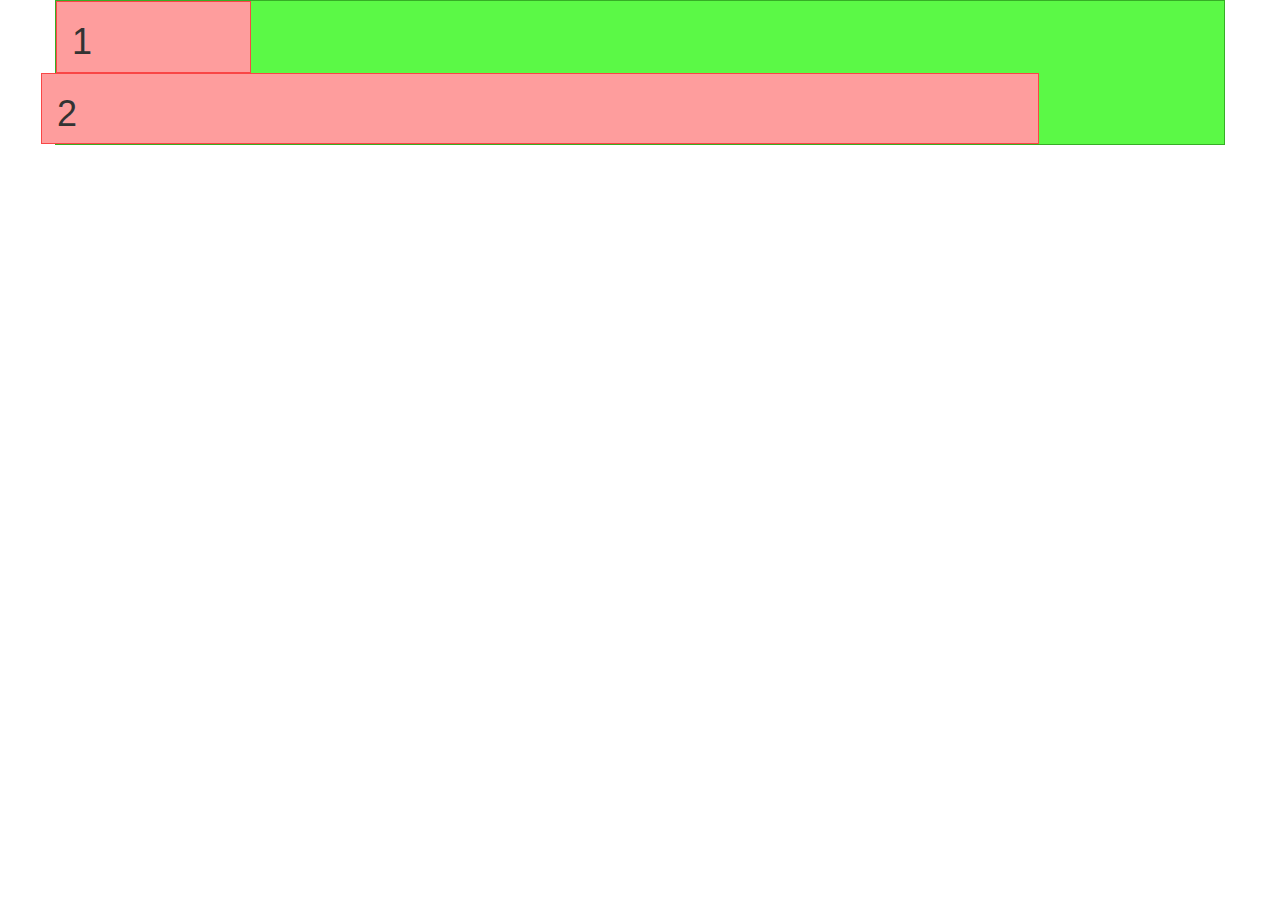
<file: index.html>
<!DOCTYPE html>
<html lang="pt-br">
  <head>
    <meta charset="utf-8">
    <meta http-equiv="X-UA-Compatible" content="IE=edge">
    <meta name="viewport" content="width=device-width, initial-scale=1">
    <!-- The above 3 meta tags *must* come first in the head; any other head content must come *after* these tags -->
    <title>Bootstrap</title>

    <!-- Bootstrap -->
    <link href="bootstrap/css/bootstrap.min.css" rel="stylesheet">
    <link href="estilo.css" rel="stylesheet">

    <!-- HTML5 shim and Respond.js for IE8 support of HTML5 elements and media queries -->
    <!-- WARNING: Respond.js doesn't work if you view the page via file:// -->
    <!--[if lt IE 9]>
      <script src="https://oss.maxcdn.com/html5shiv/3.7.3/html5shiv.min.js"></script>
      <script src="https://oss.maxcdn.com/respond/1.4.2/respond.min.js"></script>
    <![endif]-->
  </head>
  <body>
  <div class="container marcador2">

      <div class="row">
          <div class="col-sm-10 col-md-2 marcador">
            <h1>1</h1>
          </div>
      <div class="row">
          <div class="col-sm-2 col-md-10 marcador">
            <h1>2</h1>
          </div>

      </div>

  </div>
    <!-- jQuery (necessary for Bootstrap's JavaScript plugins) -->
    <script src="https://ajax.googleapis.com/ajax/libs/jquery/1.12.4/jquery.min.js"></script>
    <!-- Include all compiled plugins (below), or include individual files as needed -->
    <script src="bootstrap/js/bootstrap.min.js"></script>
  </body>
</html>
</file>
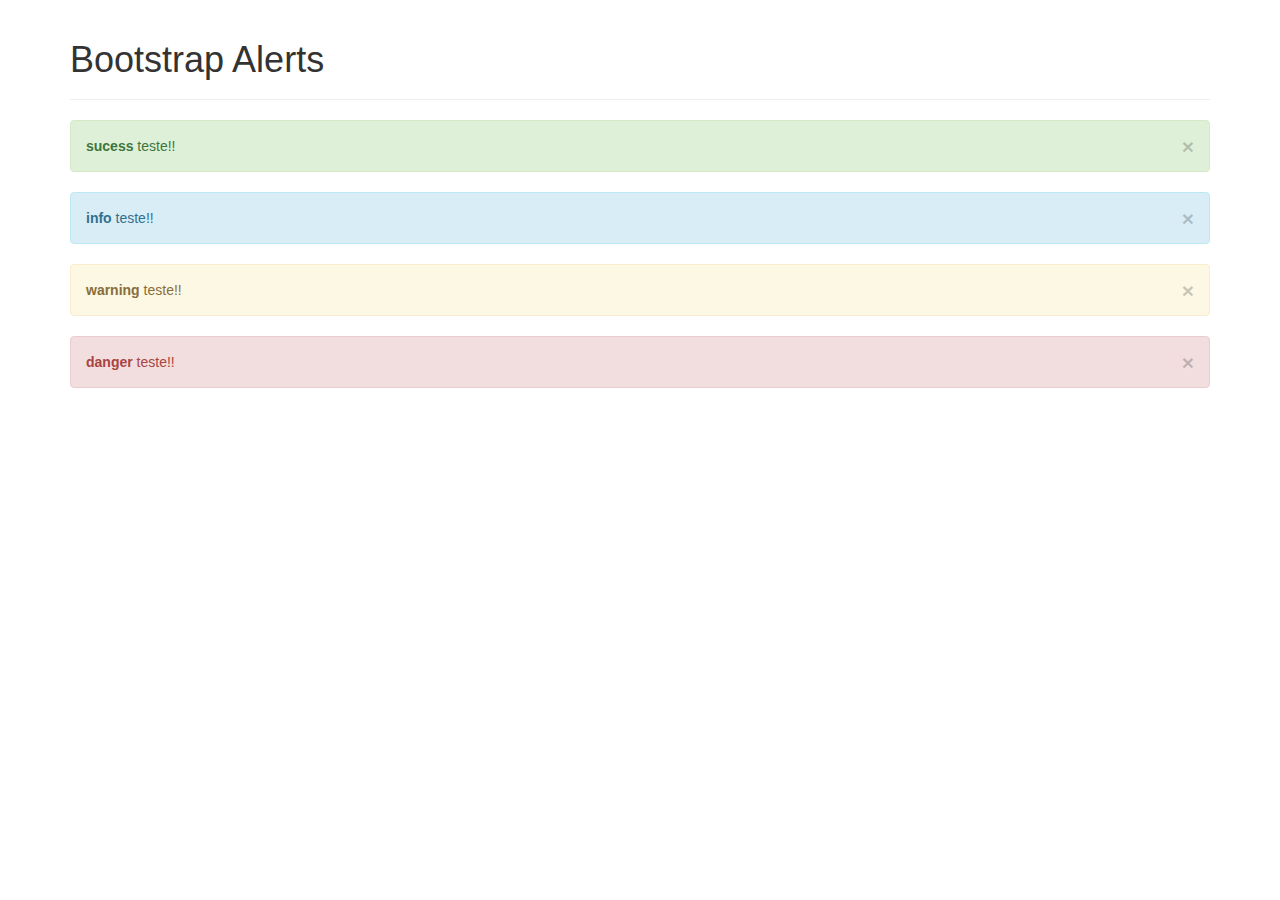
<file: alerts.html>
<!DOCTYPE html>
<html lang="pt-br">

<head>
  <meta charset="utf-8">
  <meta http-equiv="X-UA-Compatible" content="IE=edge">
  <meta name="viewport" content="width=device-width, initial-scale=1">
  <!-- The above 3 meta tags *must* come first in the head; any other head content must come *after* these tags -->
  <title>Alerts</title>

  <!-- Bootstrap -->
  <link href="bootstrap/css/bootstrap.min.css" rel="stylesheet">
  <link href="estilo.css" rel="stylesheet">

  <!-- HTML5 shim and Respond.js for IE8 support of HTML5 elements and media queries -->
  <!-- WARNING: Respond.js doesn't work if you view the page via file:// -->
  <!--[if lt IE 9]>
      <script src="https://oss.maxcdn.com/html5shiv/3.7.3/html5shiv.min.js"></script>
      <script src="https://oss.maxcdn.com/respond/1.4.2/respond.min.js"></script>
    <![endif]-->
</head>

<body>
  <div class="container">

    <div class="page-header">
      <h1>Bootstrap Alerts</h1>
    </div>

    <div class="alert alert-success" role="alert" aria-label="fechar">
      <button type="button" class="close" data-dismiss="alert">
        <span aria-hidden="true">&times;</span>
      </button>
      <strong>sucess</strong> teste!!
    </div>

    <div class="alert alert-info" role="alert" aria-label="fechar">
      <button type="button" class="close" data-dismiss="alert">
        <span aria-hidden="true">&times;</span>
        </button>
      <strong>info</strong> teste!!
    </div>

    <div class="alert alert-warning" role="alert" aria-label="fechar">
      <button type="button" class="close" data-dismiss="alert">
        <span aria-hidden="true">&times;</span>
        </button>
      <strong>warning</strong> teste!!
    </div>

    <div class="alert alert-danger" role="alert" aria-label="fechar">
      <button type="button" class="close" data-dismiss="alert">
        <span aria-hidden="true">&times;</span>
        </button>
      <strong>danger</strong>   teste!!
    </div>

  </div>
  <!-- jQuery (necessary for Bootstrap's JavaScript plugins) -->
  <script src="https://ajax.googleapis.com/ajax/libs/jquery/1.12.4/jquery.min.js"></script>
  <!-- Include all compiled plugins (below), or include individual files as needed -->
  <script src="bootstrap/js/bootstrap.min.js"></script>
</body>

</html>
</file>
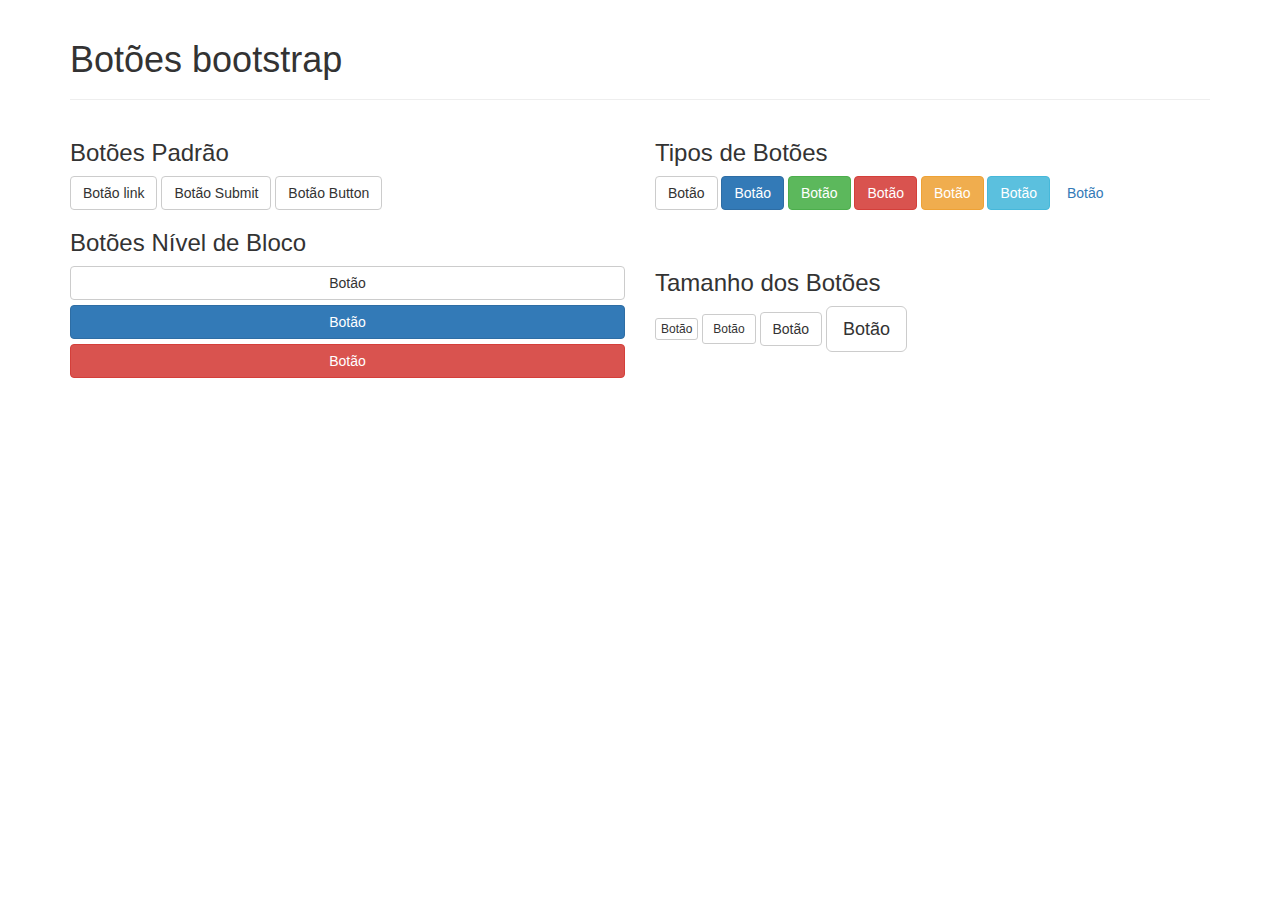
<file: botoes.html>
<!DOCTYPE html>
<html lang="pt-br">

<head>
  <meta charset="utf-8">
  <meta http-equiv="X-UA-Compatible" content="IE=edge">
  <meta name="viewport" content="width=device-width, initial-scale=1">
  <!-- The above 3 meta tags *must* come first in the head; any other head content must come *after* these tags -->
  <title>Botões</title>

  <!-- Bootstrap -->
  <link href="bootstrap/css/bootstrap.min.css" rel="stylesheet">
  <link href="estilo.css" rel="stylesheet">

  <!-- HTML5 shim and Respond.js for IE8 support of HTML5 elements and media queries -->
  <!-- WARNING: Respond.js doesn't work if you view the page via file:// -->
  <!--[if lt IE 9]>
      <script src="https://oss.maxcdn.com/html5shiv/3.7.3/html5shiv.min.js"></script>
      <script src="https://oss.maxcdn.com/respond/1.4.2/respond.min.js"></script>
    <![endif]-->
</head>

<body>
  <div class="container">

    <div class="page-header">
      <h1>Botões bootstrap</h1>
    </div>

    <div class="row">
      <div class="col-sm-6">
        <h3>Botões Padrão</h3>
        <a href="#" class="btn btn-default">Botão link</a>
        <input type="submit" class="btn btn-default" value="Botão Submit">
        <button class="btn btn-default">Botão Button</button>

      </div>
      <div class="col-sm-6">
        <h3>Tipos de Botões</h3>
        <button class="btn btn-default">Botão</button>
        <button class="btn btn-primary">Botão</button>
        <button class="btn btn-success">Botão</button>
        <button class="btn btn-danger">Botão</button>
        <button class="btn btn-warning">Botão</button>
        <button class="btn btn-info">Botão</button>
        <button class="btn btn-link">Botão</button>

      </div>
    </div><!-- row -->

    <div class="row">
        <div class="col-sm-6">
            <h3>Botões Nível de Bloco</h3>
                <button class="btn btn-default btn-block">Botão</button>
                <button class="btn btn-primary btn-block">Botão</button>
                <button class="btn btn-danger btn-block">Botão</button>
        </div><br><br>

        <div class="col-sm-6">
            <h3>Tamanho dos Botões</h3>
            <button class="btn btn-default btn-xs">Botão</button>
            <button class="btn btn-default btn-sm">Botão</button>
            <button class="btn btn-default btn-md">Botão</button>
            <button class="btn btn-default btn-lg">Botão</button>
        </div>
    </div><!-- row -->

  </div>
  <!-- jQuery (necessary for Bootstrap's JavaScript plugins) -->
  <script src="https://ajax.googleapis.com/ajax/libs/jquery/1.12.4/jquery.min.js"></script>
  <!-- Include all compiled plugins (below), or include individual files as needed -->
  <script src="bootstrap/js/bootstrap.min.js"></script>
</body>

</html>
</file>
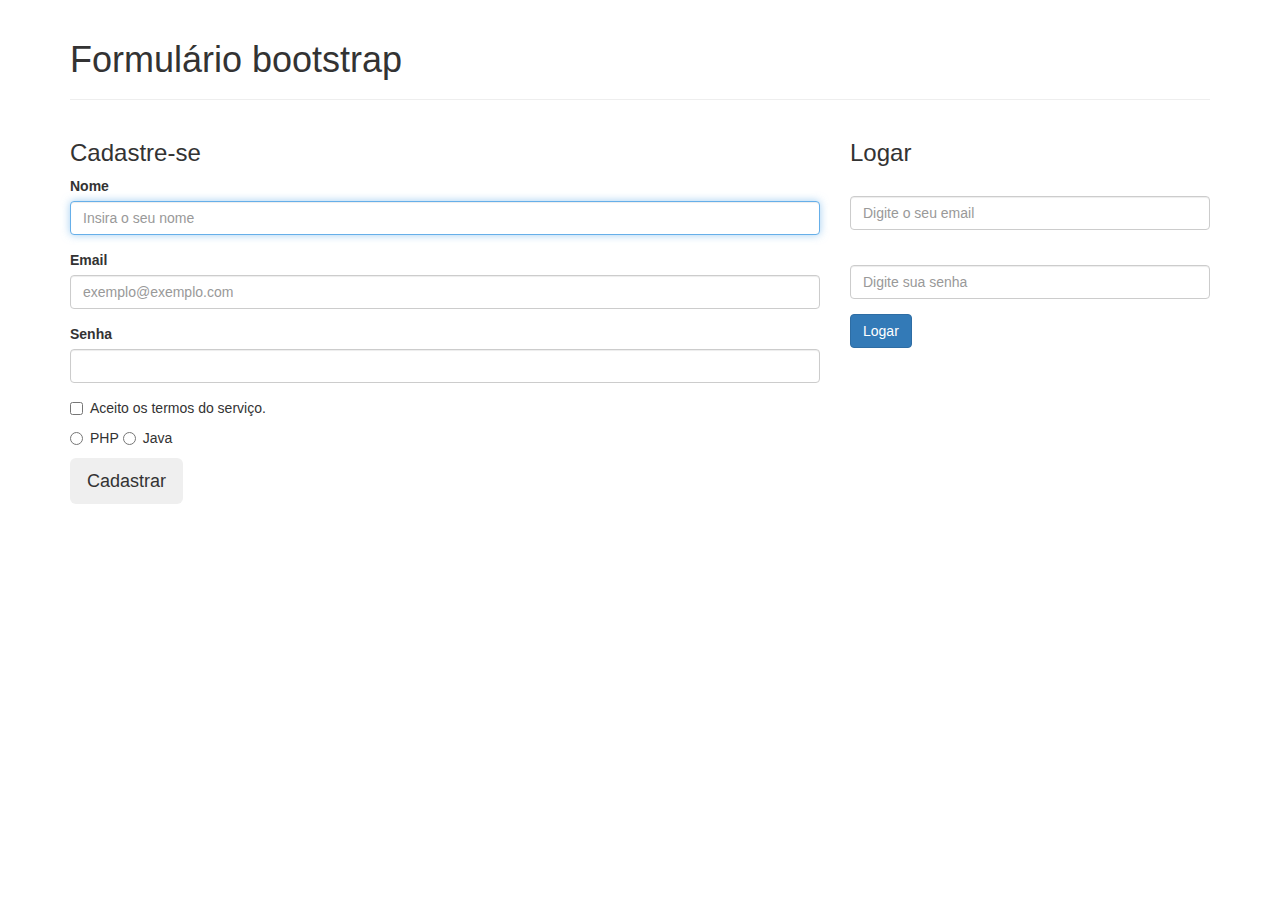
<file: form.html>
<!DOCTYPE html>
<html lang="pt-br">
  <head>
    <meta charset="utf-8">
    <meta http-equiv="X-UA-Compatible" content="IE=edge">
    <meta name="viewport" content="width=device-width, initial-scale=1">
    <!-- The above 3 meta tags *must* come first in the head; any other head content must come *after* these tags -->
    <title>Forms</title>

    <!-- Bootstrap -->
    <link href="bootstrap/css/bootstrap.min.css" rel="stylesheet">
    <link href="estilo.css" rel="stylesheet">

    <!-- HTML5 shim and Respond.js for IE8 support of HTML5 elements and media queries -->
    <!-- WARNING: Respond.js doesn't work if you view the page via file:// -->
    <!--[if lt IE 9]>
      <script src="https://oss.maxcdn.com/html5shiv/3.7.3/html5shiv.min.js"></script>
      <script src="https://oss.maxcdn.com/respond/1.4.2/respond.min.js"></script>
    <![endif]-->
  </head>
  <body>
  <div class="container">

      <div class="page-header">
          <h1>Formulário bootstrap</h1>
      </div>

      <div class="row">
          <div class="col-sm-8">
              <h3>Cadastre-se</h3>
              <form class="" action="index.html" method="post">
                  <div class="form-group">
                      <label for="nome">Nome</label>
                      <input type="text" id="nome" name="nome"class="form-control" placeholder="Insira o seu nome" autofocus >
                  </div>

                  <div class="form-group">
                      <label for="email">Email</label>
                      <input type="text" id="email" name="email" class="form-control" placeholder="exemplo@exemplo.com">
                  </div>

                  <div class="form-group">
                      <label for="senha">Senha</label>
                      <input type="password" id="senha" name="senha" class="form-control">
                  </div>

                  <div class="checkbox">
                      <label>
                          <input type="checkbox" name="termos" required> Aceito os termos do serviço.
                      </label>
                  </div>

                  <div class="radio">
                      <label>
                          <input type="radio" name="options"> PHP
                      </label>

                      <label>
                          <input type="radio" name="options"> Java
                      </label>
                  </div>

                  <button type="submit" name="button" class="btn btn-defalut btn-lg ">Cadastrar</button>

              </form>
          </div>

          <div class="col-sm-4">
              <h3>Logar</h3><br>

              <div class="form-group">
                  <input type="text" id="email" class="form-control" placeholder="Digite o seu email">
              </div><br>

              <div class="form-group">
                  <input type="password" id="senha" class="form-control" placeholder="Digite sua senha">
              </div>

              <button type="submit" name="button" class="btn btn-primary">Logar</button>

          </div>
      </div>

  </div>
    <!-- jQuery (necessary for Bootstrap's JavaScript plugins) -->
    <script src="https://ajax.googleapis.com/ajax/libs/jquery/1.12.4/jquery.min.js"></script>
    <!-- Include all compiled plugins (below), or include individual files as needed -->
    <script src="bootstrap/js/bootstrap.min.js"></script>
  </body>
</html>
</file>
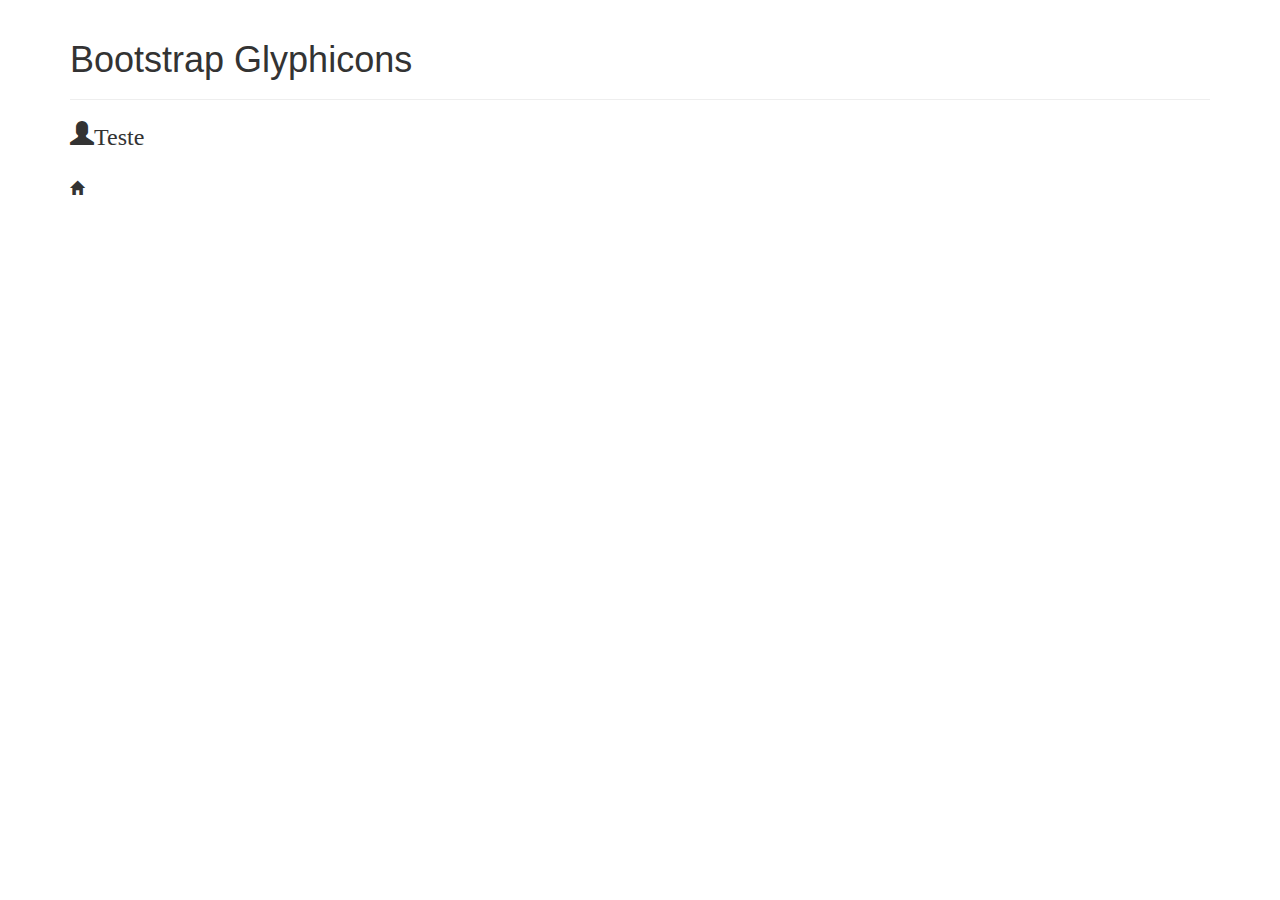
<file: icones.html>
<!DOCTYPE html>
<html lang="pt-br">

<head>
  <meta charset="utf-8">
  <meta http-equiv="X-UA-Compatible" content="IE=edge">
  <meta name="viewport" content="width=device-width, initial-scale=1">
  <!-- The above 3 meta tags *must* come first in the head; any other head content must come *after* these tags -->
  <title>Navegação</title>

  <!-- Bootstrap -->
  <link href="bootstrap/css/bootstrap.min.css" rel="stylesheet">
  <link href="estilo.css" rel="stylesheet">

  <!-- HTML5 shim and Respond.js for IE8 support of HTML5 elements and media queries -->
  <!-- WARNING: Respond.js doesn't work if you view the page via file:// -->
  <!--[if lt IE 9]>
      <script src="https://oss.maxcdn.com/html5shiv/3.7.3/html5shiv.min.js"></script>
      <script src="https://oss.maxcdn.com/respond/1.4.2/respond.min.js"></script>
    <![endif]-->
</head>

<body>

    <!-- Barra de Navegação -->

        <div class="container">

      <div class="page-header">
      <h1>Bootstrap Glyphicons</h1>
    </div>

    <h3>
        <span class="glyphicon glyphicon-user">Teste</span>
    </h3>
    <br>
    <span class="glyphicon glyphicon-home"></span>


  </div>
  <!-- jQuery (necessary for Bootstrap's JavaScript plugins) -->
  <script src="https://ajax.googleapis.com/ajax/libs/jquery/1.12.4/jquery.min.js"></script>
  <!-- Include all compiled plugins (below), or include individual files as needed -->
  <script src="bootstrap/js/bootstrap.min.js"></script>
</body>

</html>
</file>
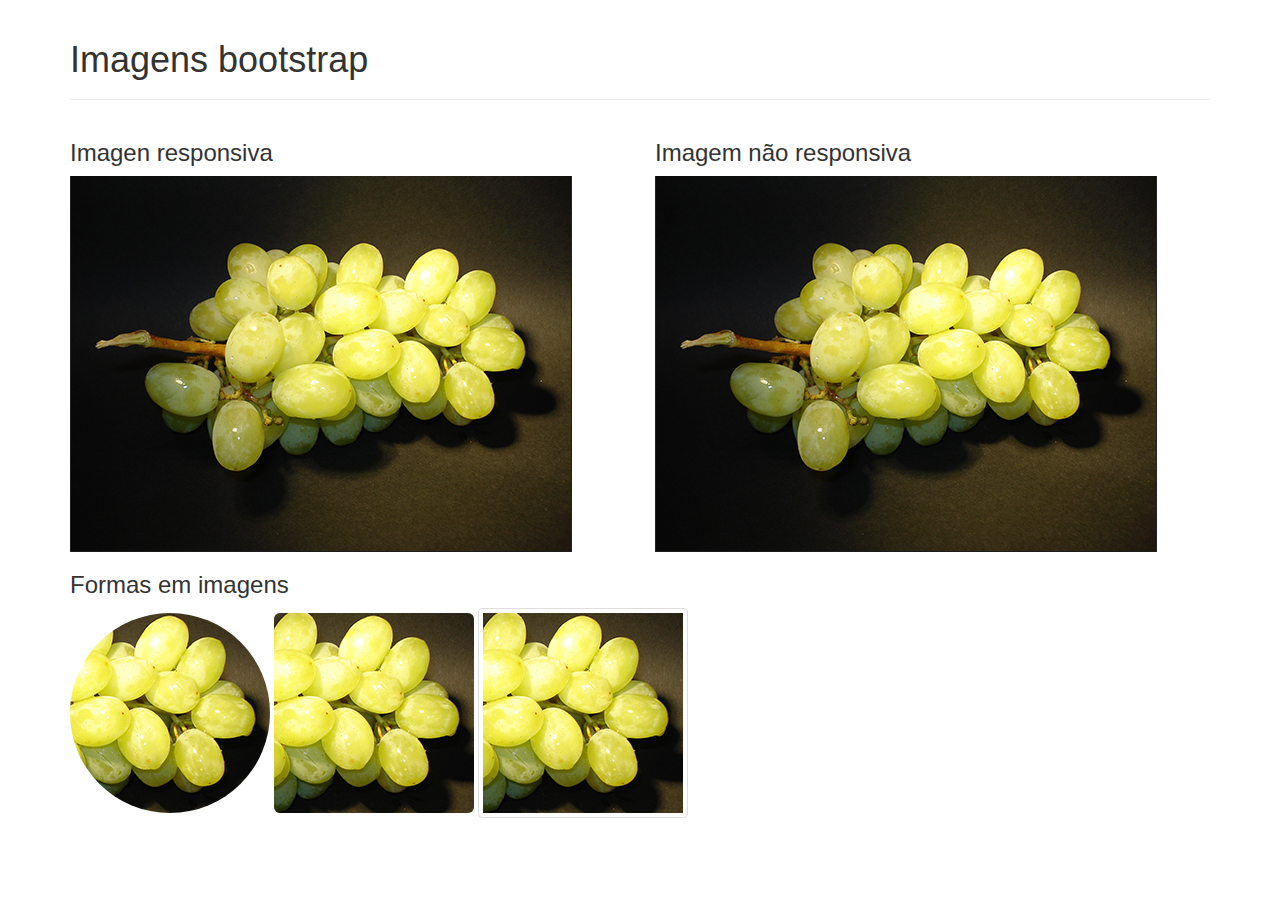
<file: imagens.html>
<!DOCTYPE html>
<html lang="pt-br">

<head>
  <meta charset="utf-8">
  <meta http-equiv="X-UA-Compatible" content="IE=edge">
  <meta name="viewport" content="width=device-width, initial-scale=1">
  <!-- The above 3 meta tags *must* come first in the head; any other head content must come *after* these tags -->
  <title>Imagens</title>

  <!-- Bootstrap -->
  <link href="bootstrap/css/bootstrap.min.css" rel="stylesheet">
  <link href="estilo.css" rel="stylesheet">

  <!-- HTML5 shim and Respond.js for IE8 support of HTML5 elements and media queries -->
  <!-- WARNING: Respond.js doesn't work if you view the page via file:// -->
  <!--[if lt IE 9]>
      <script src="https://oss.maxcdn.com/html5shiv/3.7.3/html5shiv.min.js"></script>
      <script src="https://oss.maxcdn.com/respond/1.4.2/respond.min.js"></script>
    <![endif]-->
</head>

<body>
  <div class="container">

    <div class="page-header">
      <h1>Imagens bootstrap</h1>
    </div>

    <div class="row">
      <div class="col-sm-6">
        <h3>Imagen responsiva</h3>
        <img src="img/uvas.png" alt="uvas" class="img-responsive">
      </div>
      <div class="col-sm-6">
        <h3>Imagem não responsiva</h3>
        <img src="img/uvas.png" alt="uvas">
      </div>
    </div><!-- fim row -->

    <div class="row">
        <div class="col-sm-12">
            <h3>Formas em imagens</h3>
            <img src="img/uvas200.png" class="img-circle">
            <img src="img/uvas200.png" class="img-rounded">
            <img src="img/uvas200.png" class="img-thumbnail">
        </div>
    </div>

  </div>
  <!-- jQuery (necessary for Bootstrap's JavaScript plugins) -->
  <script src="https://ajax.googleapis.com/ajax/libs/jquery/1.12.4/jquery.min.js"></script>
  <!-- Include all compiled plugins (below), or include individual files as needed -->
  <script src="bootstrap/js/bootstrap.min.js"></script>
</body>

</html>
</file>
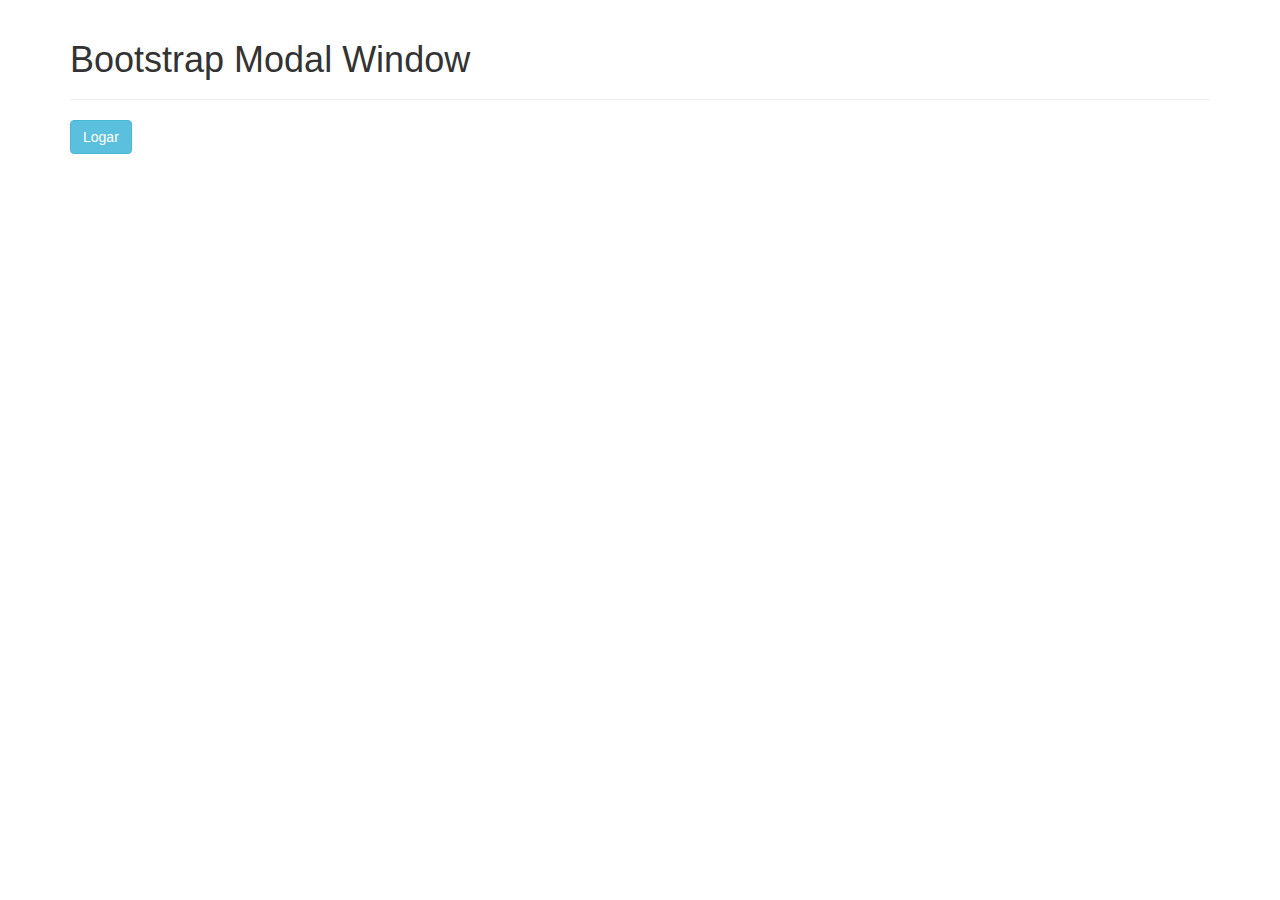
<file: modal.html>
<!DOCTYPE html>
<html lang="pt-br">

<head>
  <meta charset="utf-8">
  <meta http-equiv="X-UA-Compatible" content="IE=edge">
  <meta name="viewport" content="width=device-width, initial-scale=1">
  <!-- The above 3 meta tags *must* come first in the head; any other head content must come *after* these tags -->
  <title>Modal window</title>

  <!-- Bootstrap -->
  <link href="bootstrap/css/bootstrap.min.css" rel="stylesheet">
  <link href="estilo.css" rel="stylesheet">

  <!-- HTML5 shim and Respond.js for IE8 support of HTML5 elements and media queries -->
  <!-- WARNING: Respond.js doesn't work if you view the page via file:// -->
  <!--[if lt IE 9]>
      <script src="https://oss.maxcdn.com/html5shiv/3.7.3/html5shiv.min.js"></script>
      <script src="https://oss.maxcdn.com/respond/1.4.2/respond.min.js"></script>
    <![endif]-->
</head>

<body>
      <div class="container">
      <div class="page-header">
      <h1>Bootstrap Modal Window</h1>
    </div>

    <button type="button" class="btn btn-info" data-toggle="modal" data-target="#janela">
      Logar
    </button>
    <!-- Janela -->
    <form class="modal fade" id="janela">
        <div class="modal-dialog">
            <div class="modal-content">
              <!-- cabecalho -->
              <div class="modal-header">
                <button type="button" class="close" data-dismiss="modal">
                  <span>&times;</span>
                </button>
                <h4 class="modal-title">Efetuar login</h4>
              </div>

              <!-- corpo-->
              <div class="modal-body">
                <div class="form-group">
                    <input type="text" id="email" name="email" class="form-control" placeholder="Digite seu email" autofocus>
                </div>

                <div class="form-group">

                    <input type="password" id="senha" name="senha" class="form-control" placeholder="Digite sua senha">
                </div>
              </div>

              <!-- rodape -->
              <div class="modal-footer">
                <button type="button" class="btn btn-default" data-dismiss="modal">
                  Cancelar
                </button>


                <button type="submit" class="btn btn-primary">
                Entrar
                </button>
              </div>
            </div>
        </div>
    </form>

  </div>
  <!-- jQuery (necessary for Bootstrap's JavaScript plugins) -->
  <script src="https://ajax.googleapis.com/ajax/libs/jquery/1.12.4/jquery.min.js"></script>
  <!-- Include all compiled plugins (below), or include individual files as needed -->
  <script src="bootstrap/js/bootstrap.min.js"></script>
</body>

</html>
</file>
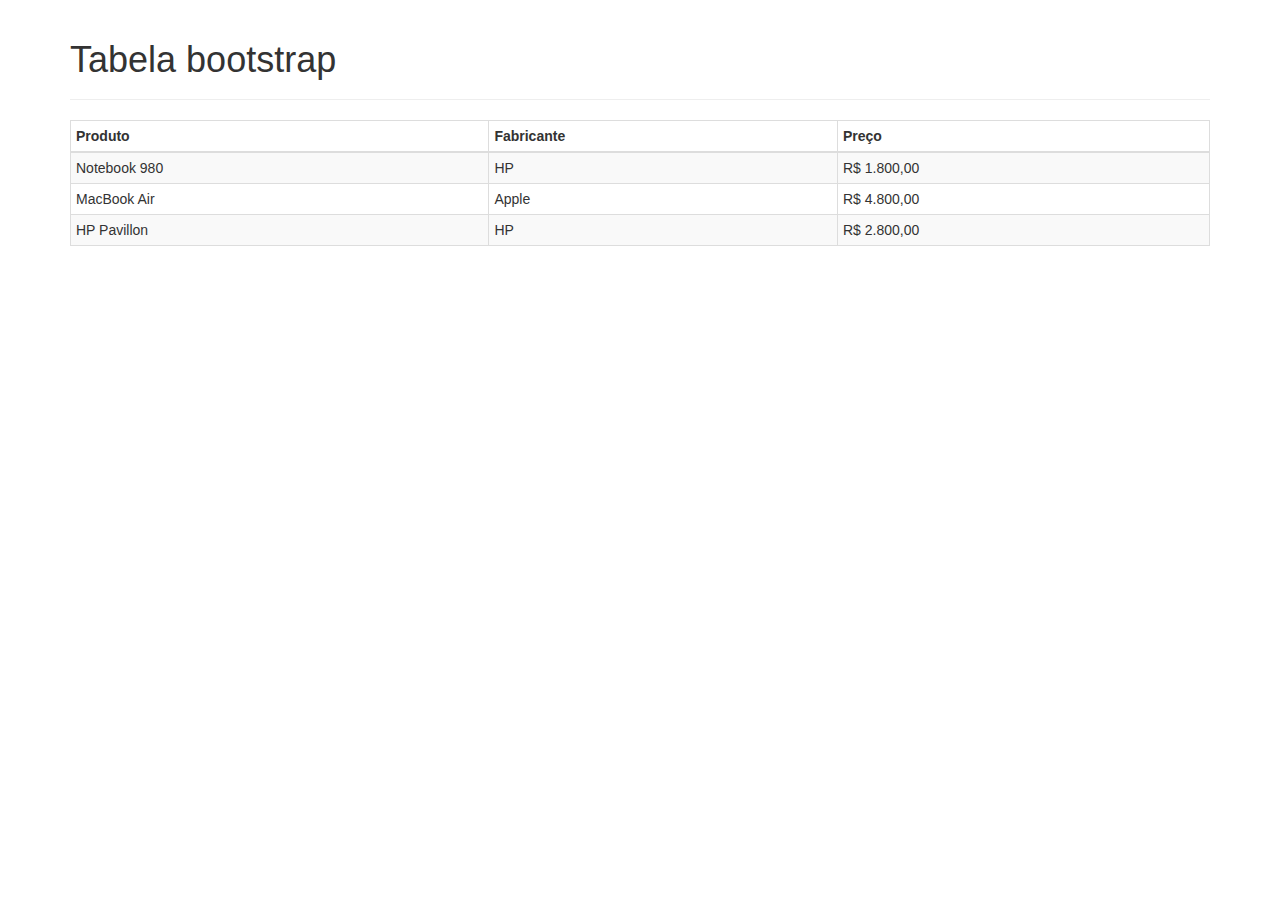
<file: tabela.html>
<!DOCTYPE html>
<html lang="pt-br">
  <head>
    <meta charset="utf-8">
    <meta http-equiv="X-UA-Compatible" content="IE=edge">
    <meta name="viewport" content="width=device-width, initial-scale=1">
    <!-- The above 3 meta tags *must* come first in the head; any other head content must come *after* these tags -->
    <title>Tabela</title>

    <!-- Bootstrap -->
    <link href="bootstrap/css/bootstrap.min.css" rel="stylesheet">
    <link href="estilo.css" rel="stylesheet">

    <!-- HTML5 shim and Respond.js for IE8 support of HTML5 elements and media queries -->
    <!-- WARNING: Respond.js doesn't work if you view the page via file:// -->
    <!--[if lt IE 9]>
      <script src="https://oss.maxcdn.com/html5shiv/3.7.3/html5shiv.min.js"></script>
      <script src="https://oss.maxcdn.com/respond/1.4.2/respond.min.js"></script>
    <![endif]-->
  </head>
  <body>
  <div class="container">

      <div class="page-header">
          <h1>Tabela bootstrap</h1>
      </div>

      <table class="table table-striped table-bordered table-hover table-condensed">
          <thead>
              <tr>
                  <th>Produto</th>
                  <th>Fabricante</th>
                  <th>Preço</th>
              </tr>
          </thead>
          <tbody>
              <tr>
                <td>Notebook 980</td>
                <td>HP</td>
                <td>R$ 1.800,00</td>
              </tr>
              <tr>
                <td>MacBook Air</td>
                <td>Apple</td>
                <td>R$ 4.800,00</td>
              </tr>
              <tr>
                <td>HP Pavillon</td>
                <td>HP</td>
                <td>R$ 2.800,00</td>
              </tr>
          </tbody>
      </table>

  </div>
    <!-- jQuery (necessary for Bootstrap's JavaScript plugins) -->
    <script src="https://ajax.googleapis.com/ajax/libs/jquery/1.12.4/jquery.min.js"></script>
    <!-- Include all compiled plugins (below), or include individual files as needed -->
    <script src="bootstrap/js/bootstrap.min.js"></script>
  </body>
</html>
</file>
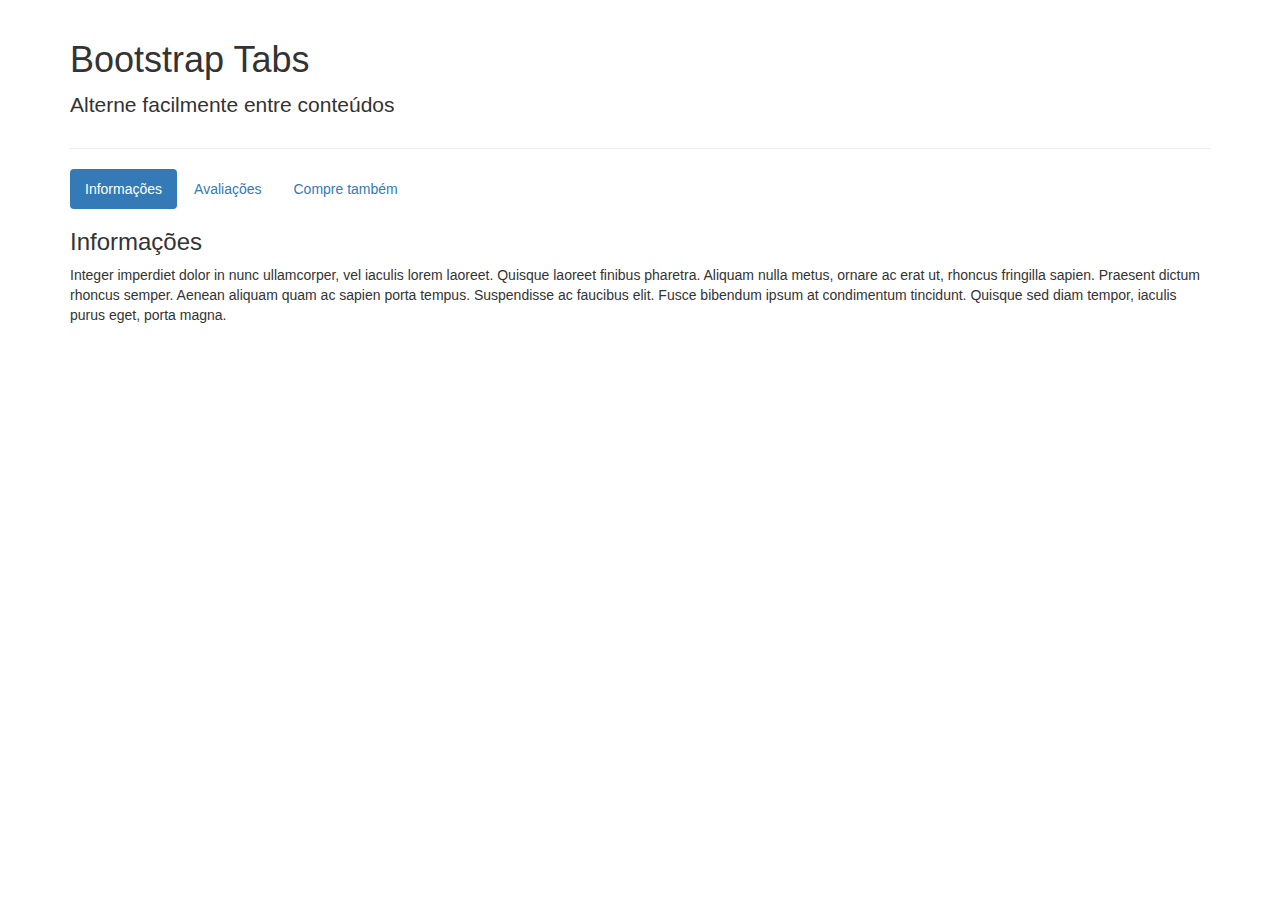
<file: tabs.html>
<!DOCTYPE html>
<html lang="pt-br">

<head>
  <meta charset="utf-8">
  <meta http-equiv="X-UA-Compatible" content="IE=edge">
  <meta name="viewport" content="width=device-width, initial-scale=1">
  <!-- The above 3 meta tags *must* come first in the head; any other head content must come *after* these tags -->
  <title>Tabs</title>

  <!-- Bootstrap -->
  <link href="bootstrap/css/bootstrap.min.css" rel="stylesheet">
  <link href="estilo.css" rel="stylesheet">

  <!-- HTML5 shim and Respond.js for IE8 support of HTML5 elements and media queries -->
  <!-- WARNING: Respond.js doesn't work if you view the page via file:// -->
  <!--[if lt IE 9]>
      <script src="https://oss.maxcdn.com/html5shiv/3.7.3/html5shiv.min.js"></script>
      <script src="https://oss.maxcdn.com/respond/1.4.2/respond.min.js"></script>
    <![endif]-->
</head>

<body>
  <div class="container">
    <div class="page-header">
      <h1>Bootstrap Tabs</h1>
      <p class="lead">Alterne facilmente entre conteúdos</p>
    </div>
  <!-- Criação da abas -->
<ul class="nav nav-pills" role="tablist">
<li class="active"><a href="#info" role="tab" data-toggle="tab">Informações</a></li>
<li ><a href="#aval" role="tab" data-toggle="tab">Avaliações</a></li>
<li ><a href="#buy" role="tab" data-toggle="tab">Compre também</a></li>
</ul>

  <!-- Criação da abas -->
  <div class="tab-content">
        <!-- aba informações -->
        <div class="tab-pane active" role="tabpanel" id="info">
            <h3>Informações</h3>
            <p>Integer imperdiet dolor in nunc ullamcorper, vel iaculis lorem laoreet. Quisque laoreet finibus pharetra. Aliquam nulla metus, ornare ac erat ut, rhoncus fringilla sapien. Praesent dictum rhoncus semper. Aenean aliquam quam ac sapien porta tempus. Suspendisse ac faucibus elit. Fusce bibendum ipsum at condimentum tincidunt. Quisque sed diam tempor, iaculis purus eget, porta magna.</p>
        </div>

        <!-- aba Avaliações -->
        <div class="tab-pane" role="tabpanel" id="aval">
            <h3>Avaliações</h3>
            <p>Donec at nibh eget quam consequat pharetra in consequat neque. Pellentesque eget tellus massa. Ut non magna commodo, maximus purus ut, volutpat ante. Quisque lacinia nulla tristique elit feugiat ultrices. Cras lacinia mi justo, et congue orci sagittis id. Sed a tortor et justo porttitor posuere ac at nunc. Nam posuere massa nec volutpat ornare.</p>
        </div>

        <!-- aba compre também -->
        <div class="tab-pane" role="tabpanel" id="buy">
            <h3>Compre também</h3>
            <p>Aenean aliquam quam ac sapien porta tempus. Suspendisse ac faucibus elit. Fusce bibendum ipsum at condimentum tincidunt. Quisque sed diam tempor, iaculis purus eget, porta magna.</p>
        </div>
  </div>

  </div>
  <!-- jQuery (necessary for Bootstrap's JavaScript plugins) -->
  <script src="https://ajax.googleapis.com/ajax/libs/jquery/1.12.4/jquery.min.js"></script>
  <script type="text/javascript">
    $(function() {
      $('[data-toggle="tooltip"]').tooltip()
    })
    $(function () {
  $('[data-toggle="popover"]').popover()
})
  </script>
  <!-- Include all compiled plugins (below), or include individual files as needed -->
  <script src="bootstrap/js/bootstrap.min.js"></script>
</body>

</html>
</file>
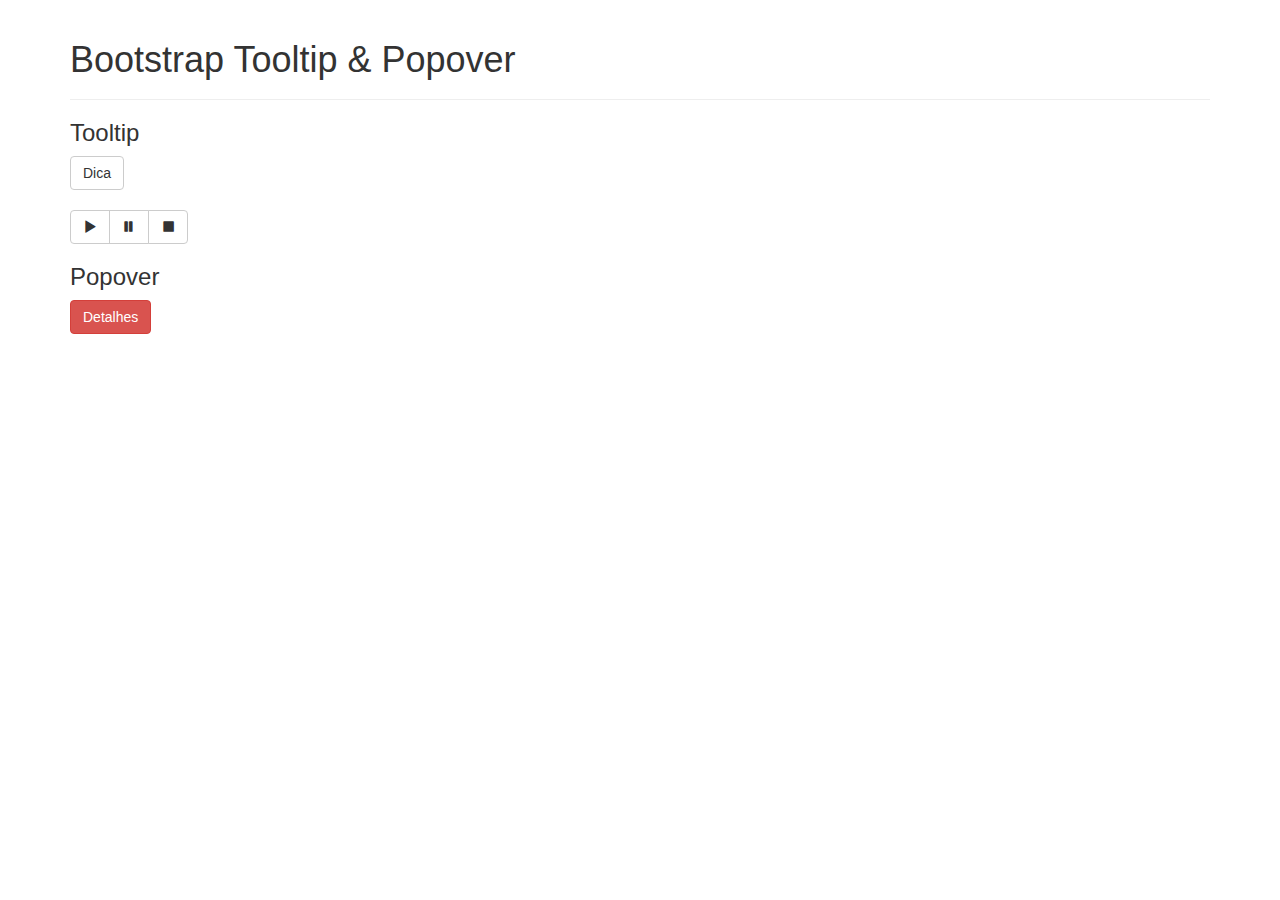
<file: tooltip.html>
<!DOCTYPE html>
<html lang="pt-br">

<head>
  <meta charset="utf-8">
  <meta http-equiv="X-UA-Compatible" content="IE=edge">
  <meta name="viewport" content="width=device-width, initial-scale=1">
  <!-- The above 3 meta tags *must* come first in the head; any other head content must come *after* these tags -->
  <title>Tooltip</title>

  <!-- Bootstrap -->
  <link href="bootstrap/css/bootstrap.min.css" rel="stylesheet">
  <link href="estilo.css" rel="stylesheet">

  <!-- HTML5 shim and Respond.js for IE8 support of HTML5 elements and media queries -->
  <!-- WARNING: Respond.js doesn't work if you view the page via file:// -->
  <!--[if lt IE 9]>
      <script src="https://oss.maxcdn.com/html5shiv/3.7.3/html5shiv.min.js"></script>
      <script src="https://oss.maxcdn.com/respond/1.4.2/respond.min.js"></script>
    <![endif]-->
</head>

<body>
  <div class="container">
    <div class="page-header">
      <h1>Bootstrap Tooltip & Popover</h1>
    </div>

    <h3>Tooltip</h3>
    <button type="button" class="btn btn-default" data-toggle="tooltip" data-placement="left" title="Detalhes do item">Dica</button><br><br>

    <div class="btn-toolbar">
      <div class="btn-group">
    <button type="button" class="btn btn-default" data-toggle="tooltip" data-placement="top" title="Tocar">
    <span class="glyphicon glyphicon-play"></span>
    </button>

    <button type="button" class="btn btn-default" data-toggle="tooltip" data-placement="top" title="Pausar">
    <span class="glyphicon glyphicon-pause"></span>
    </button>

    <button type="button" class="btn btn-default" data-toggle="tooltip" data-placement="top" title="Parar">
    <span class="glyphicon glyphicon-stop"></span>
    </button>

      </div>
    </div>

    <h3>Popover</h3>
    <button type="button" class="btn btn-danger" data-toggle="popover" title="Detalhes!" data-content="bhsdghagdzxcbhx">
      Detalhes
    </button>

  </div>
  <!-- jQuery (necessary for Bootstrap's JavaScript plugins) -->
  <script src="https://ajax.googleapis.com/ajax/libs/jquery/1.12.4/jquery.min.js"></script>
  <script type="text/javascript">
    $(function() {
      $('[data-toggle="tooltip"]').tooltip()
    })
    $(function () {
  $('[data-toggle="popover"]').popover()
})
  </script>
  <!-- Include all compiled plugins (below), or include individual files as needed -->
  <script src="bootstrap/js/bootstrap.min.js"></script>
</body>

</html>
</file>
<file: estilo.css>
.marcador{
  background: #fe9d9d;
  border: 1px solid #f94646;
}

.marcador2{
  background: #5bf946;
  border: 1px solid #36ae26;
}
</file>
